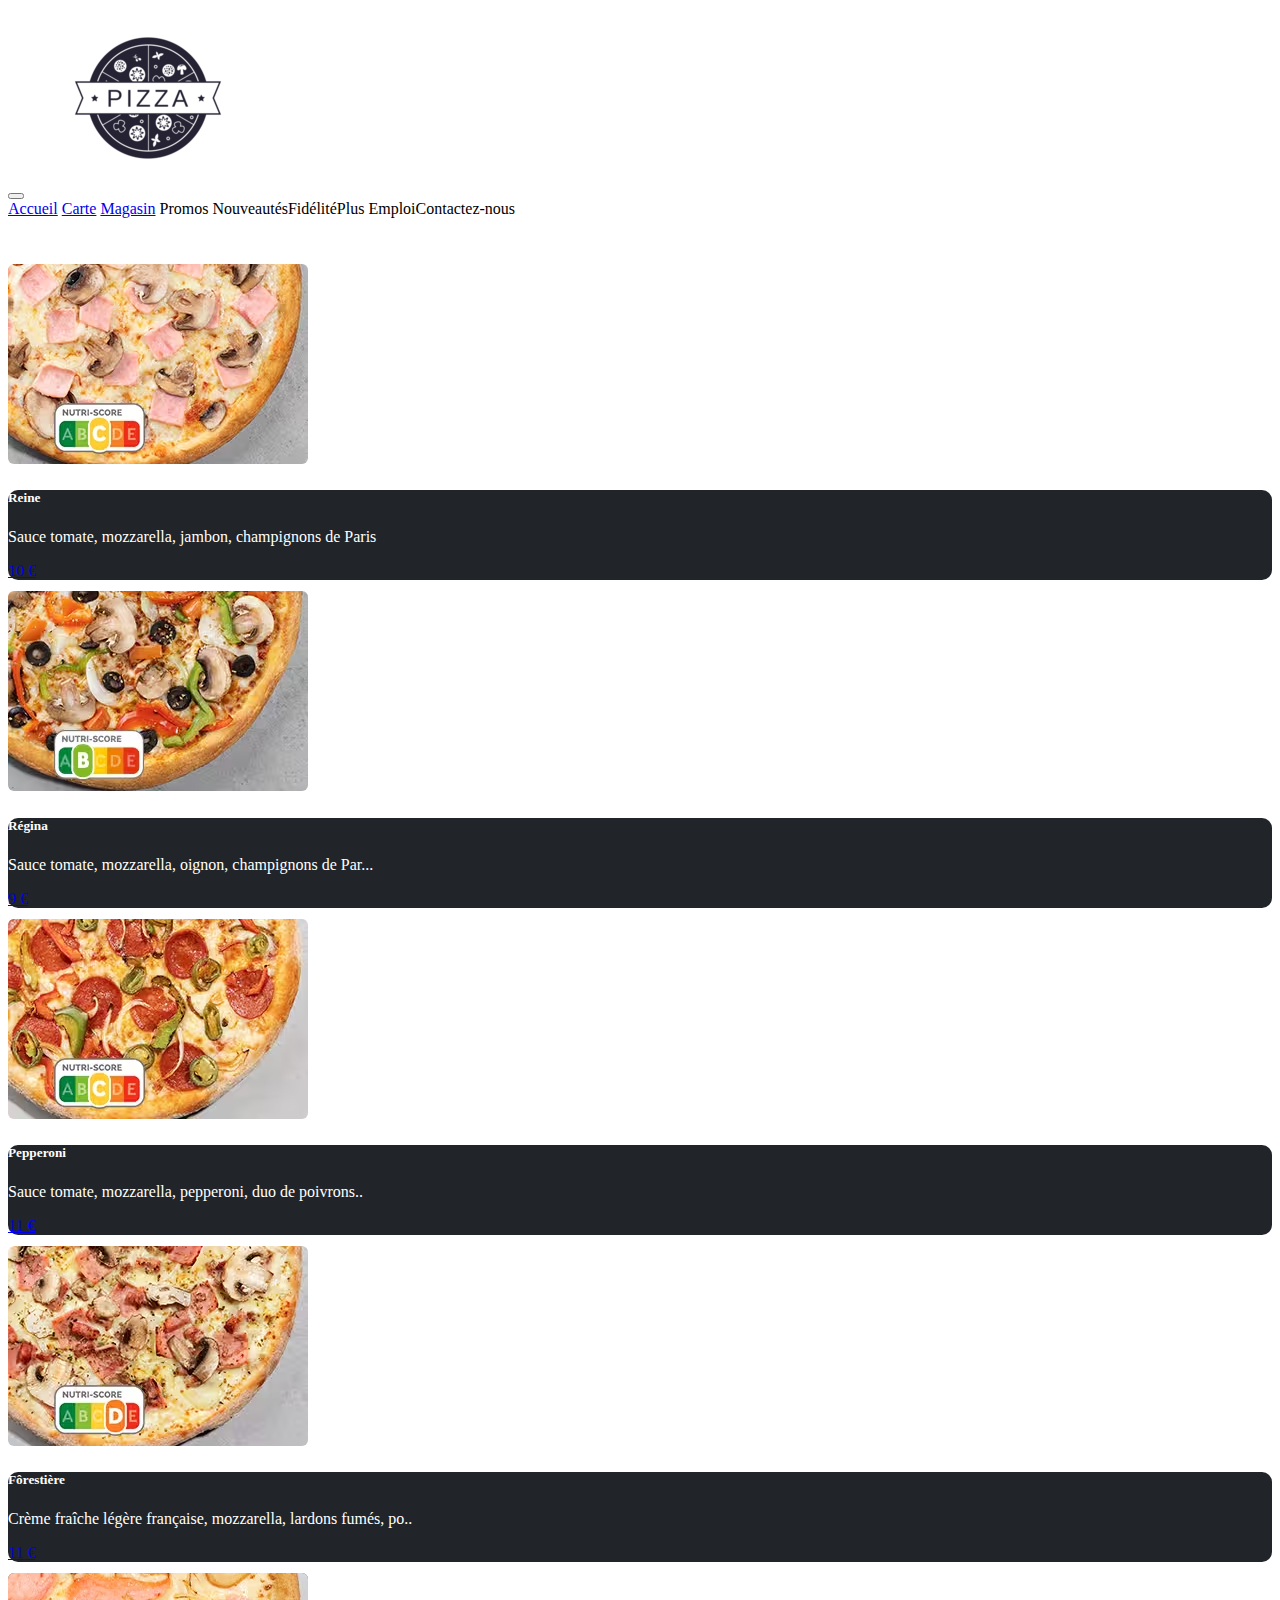
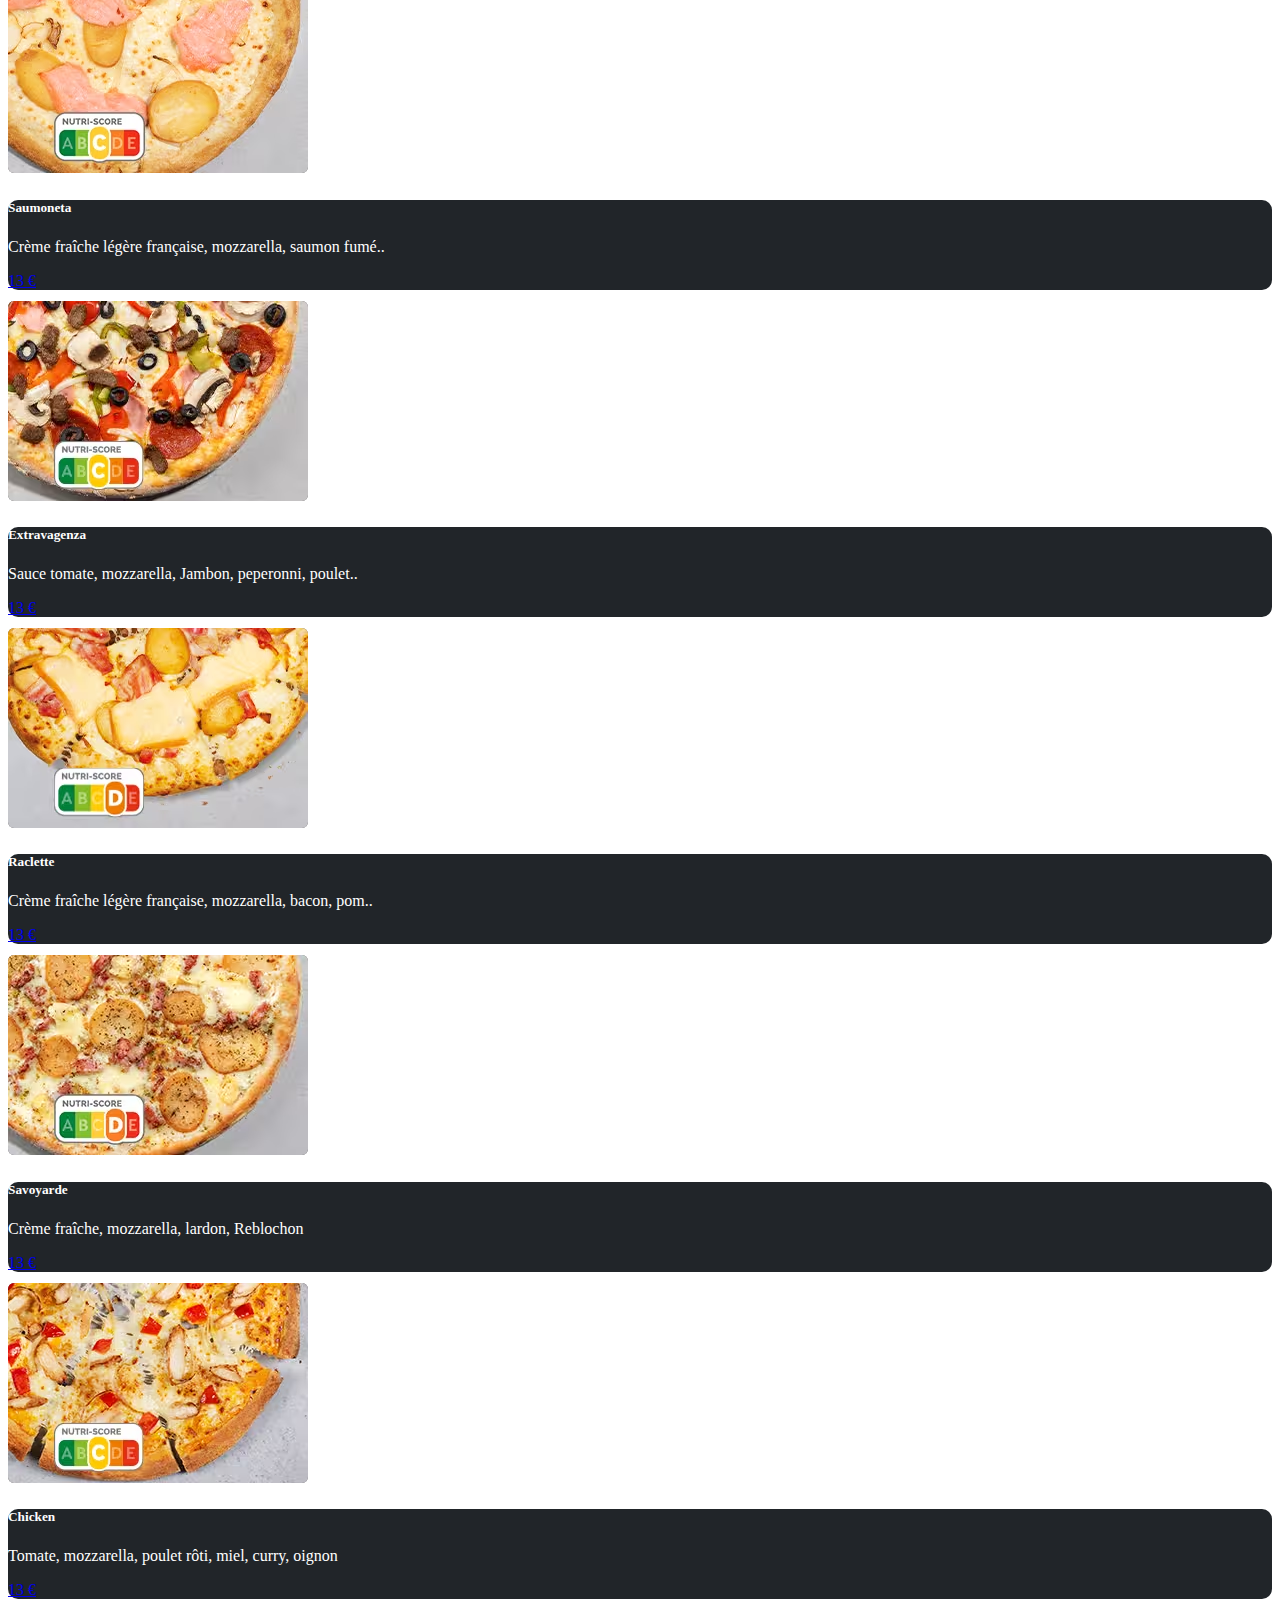
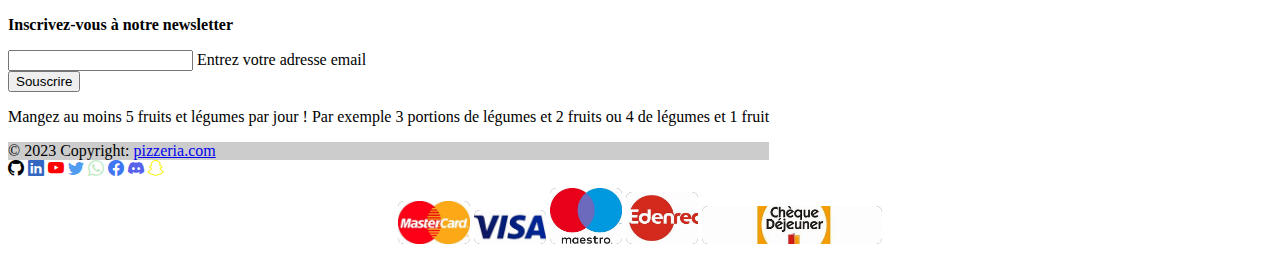
<file: index.html>
<!DOCTYPE html>
<html lang="fr">

<head>
    <meta charset="UTF-8">
    <meta http-equiv="X-UA-Compatible" content="IE=edge">
    <meta name="viewport" content="width=device-width, initial-scale=1.0">
    <link href="https://cdn.jsdelivr.net/npm/bootstrap@5.3.0-alpha3/dist/css/bootstrap.min.css" rel="stylesheet"
        integrity="sha384-KK94CHFLLe+nY2dmCWGMq91rCGa5gtU4mk92HdvYe+M/SXH301p5ILy+dN9+nJOZ" crossorigin="anonymous">
        <link rel="stylesheet" href="https://cdn.jsdelivr.net/npm/bootstrap-icons@1.10.4/font/bootstrap-icons.css">
    <link rel="stylesheet" href="assets/css/style.css">
    <link rel="shortcut icon" href="assets/img/logo.ico" type="image/x-icon">
    <title>Document</title>
</head>

<body>
    <header class="text-center">
        <img src="assets/img/logo.png" alt="logop">
    </header>
    <nav class="navbar navbar-expand-lg bg-dark" data-bs-theme="dark">
        <div class="container-fluid">

            <button class="navbar-toggler" type="button" data-bs-toggle="collapse" data-bs-target="#navbarNavAltMarkup"
                aria-controls="navbarNavAltMarkup" aria-expanded="false" aria-label="Toggle navigation">
                <span class="navbar-toggler-icon"></span>
            </button>
            <div class="collapse navbar-collapse" id="navbarNavAltMarkup">
                <div class="navbar-nav">
                    <a class="nav-link active" aria-current="page" href="#">Accueil</a>
                    <a class="nav-link" href="#">Carte</a>
                    <a class="nav-link" href="#">Magasin</a>
                    <a class="nav-link">Promos</a>
                    <a class="nav-link">Nouveautés</a><a class="nav-link">Fidélité</a><a class="nav-link">Plus</a>
                    <a class="nav-link">Emploi</a><a class="nav-link">Contactez-nous</a><br><br>

                </div>
            </div>
            <i class="bi bi-basket" style="color: #fff;"></i>
        </div>
        
    </nav>


    <div class="container">
        <div class="row justify-content-center grid gap-3">
            <div class="card col-lg-3 col-sm-10 border-light">
                <img src="assets/img/reine.avif" class="card-img-top" alt="photo reine">
                <div class="card-body text-center">
                    <h5 class="card-title">Reine</h5>
                    <p class="card-text">Sauce tomate, mozzarella, jambon, champignons de Paris</p>
                    <a href="#" class="btn btn-light">10 €</a>
                </div>
            </div>
            <div class="card col-lg-3 col-sm-10 border-light">
                <img src="assets/img/vegetarien.avif" class="card-img-top" alt="photo regina">
                <div class="card-body text-center">
                    <h5 class="card-title">Régina</h5>
                    <p class="card-text">Sauce tomate, mozzarella, oignon, champignons de Par...</p>
                    <a href="#" class="btn btn-light">9 €</a>
                </div>
            </div>
            <div class="card col-lg-3 col-sm-10 border-light">
                <img src="assets/img/pepperoni.avif" class="card-img-top" alt="photo chorizo">
                <div class="card-body text-center">
                    <h5 class="card-title">Pepperoni</h5>
                    <p class="card-text">Sauce tomate, mozzarella, pepperoni, duo de poivrons..</p>
                    <a href="#" class="btn btn-light">11 €</a>
                </div>
            </div>
        </div>
        <div class="row justify-content-center grid gap-3">
            <div class="card col-lg-3 col-sm-10 border-light">
                <img src="assets/img/forestiere.avif" class="card-img-top" alt="photo forestiere">
                <div class="card-body text-center">
                    <h5 class="card-title">Fôrestière</h5>
                    <p class="card-text">Crème fraîche légère française, mozzarella, lardons fumés, po..</p>
                    <a href="#" class="btn btn-light">11 €</a>
                </div>
            </div>
            <div class="card col-lg-3 col-sm-10 border-light">
                <img src="assets/img/saumon.avif" class="card-img-top" alt="photo saumon">
                <div class="card-body text-center">
                    <h5 class="card-title">Saumoneta</h5>
                    <p class="card-text">Crème fraîche légère française, mozzarella, saumon fumé..</p>
                    <a href="#" class="btn btn-light">13 €</a>
                </div>
            </div>
            <div class="card col-lg-3 col-sm-10 border-light">
                <img src="assets/img/extrava.avif" class="card-img-top" alt="photo extravagenz">
                <div class="card-body text-center">
                    <h5 class="card-title">Extravagenza</h5>
                    <p class="card-text">Sauce tomate, mozzarella, Jambon, peperonni, poulet..</p>
                    <a href="#" class="btn btn-light">13 €</a>
                </div>
            </div>
        </div>
        <div class="row justify-content-center grid gap-3">
            <div class="card col-lg-3 col-sm-10 border-light">
                <img src="assets/img/raclette.avif" class="card-img-top" alt="photo raclette">
                <div class="card-body text-center">
                    <h5 class="card-title">Raclette</h5>
                    <p class="card-text">Crème fraîche légère française, mozzarella, bacon, pom..</p>
                    <a href="#" class="btn btn-light">13 €</a>
                </div>
            </div>
            <div class="card col-lg-3 col-sm-10 border-light">
                <img src="assets/img/savoyarde.avif" class="card-img-top" alt="photo savoyarde">
                <div class="card-body text-center">
                    <h5 class="card-title">Savoyarde</h5>
                    <p class="card-text">Crème fraîche, mozzarella, lardon, Reblochon</p>
                    <a href="#" class="btn btn-light">13 €</a>
                </div>
            </div>
            <div class="card col-lg-3 col-sm-10 border-light">
                <img src="assets/img/chicken.avif" class="card-img-top" alt="photo chicken">
                <div class="card-body text-center">
                    <h5 class="card-title">Chicken</h5>
                    <p class="card-text">Tomate, mozzarella, poulet rôti, miel, curry, oignon</p>
                    <a href="#" class="btn btn-light">13 €</a>
                </div>
            </div>

        </div>
       
    </div>
        <footer class="bg-dark text-center text-white">
            <!-- Grid container -->
            <div class="container p-4">
              <section class="">
                <form action="">    
                  <div class="row d-flex justify-content-center">  
                    <div class="col-auto">
                      <p class="pt-2">
                        <strong>Inscrivez-vous à notre newsletter</strong>
                      </p>
                    </div>
                    <div class="col-md-5 col-12">
                    
                      <div class="form-outline form-white mb-4">
                        <input type="email" id="form5Example21" class="form-control" />
                        <label class="form-label" for="form5Example21">Entrez votre adresse email</label>
                      </div>
                    </div>
                    <div class="col-auto">
                      
                      <button type="submit" class="btn btn-outline-light mb-4">
                        Souscrire
                      </button>
                    </div>
                    
                  </div>
                  
                </form>
              </section>
              
              <section class="mb-4">
                <p>
                    
                    Mangez au moins 5 fruits et légumes par jour ! Par exemple 3 portions de légumes et 2 fruits ou 4 de légumes et 1 fruit
                </p>
              </section>
             
            <div class="text-center p-3" style="background-color: rgba(0, 0, 0, 0.2);">
              © 2023 Copyright:
              <a class="text-white" href="https://pizzeria.com">pizzeria.com</a>
            </div>
            <div>
                <section>
                    
                </section>
                <section>
                    <i class="bi bi-github"></i>
                    <i class="bi bi-linkedin" style="color: #3467C2"></i>
                    <i class="bi bi-youtube" style="color: red;"></i>
                    <i class="bi bi-twitter" style="color: #4F9CF0;"></i>
                    <i class="bi bi-whatsapp" style="color: #C2EBC6;"></i>
                    <i class="bi bi-facebook" style="color: #3F77F3;"></i>
                    <i class="bi bi-discord" style="color: #5662EA;"></i> 
                    <i class="bi bi-snapchat" style="color: #F5F400;"></i>
                </section>
            </div>
            
          </footer>
          <section style="text-align: center;">
            <img src="assets/img/masterc.jfif" style="width: 8vh" alt="">
            <img src="assets/img/visa.jfif" style="width: 8vh" alt="">
            <img src="assets/img/maestro.jfif" style="width: 8vh" alt="">
            <img src="assets/img/edenred.jfif"  style="width: 8vh" alt="">
            <img src="assets/img/cdejeuner.jfif" style="width: 20vh" alt="">
          </section>
          
          

    <script src="https://cdn.jsdelivr.net/npm/bootstrap@5.3.0-alpha3/dist/js/bootstrap.bundle.min.js"
        integrity="sha384-ENjdO4Dr2bkBIFxQpeoTz1HIcje39Wm4jDKdf19U8gI4ddQ3GYNS7NTKfAdVQSZe"
        crossorigin="anonymous"></script>





</body>

</html>
</file>
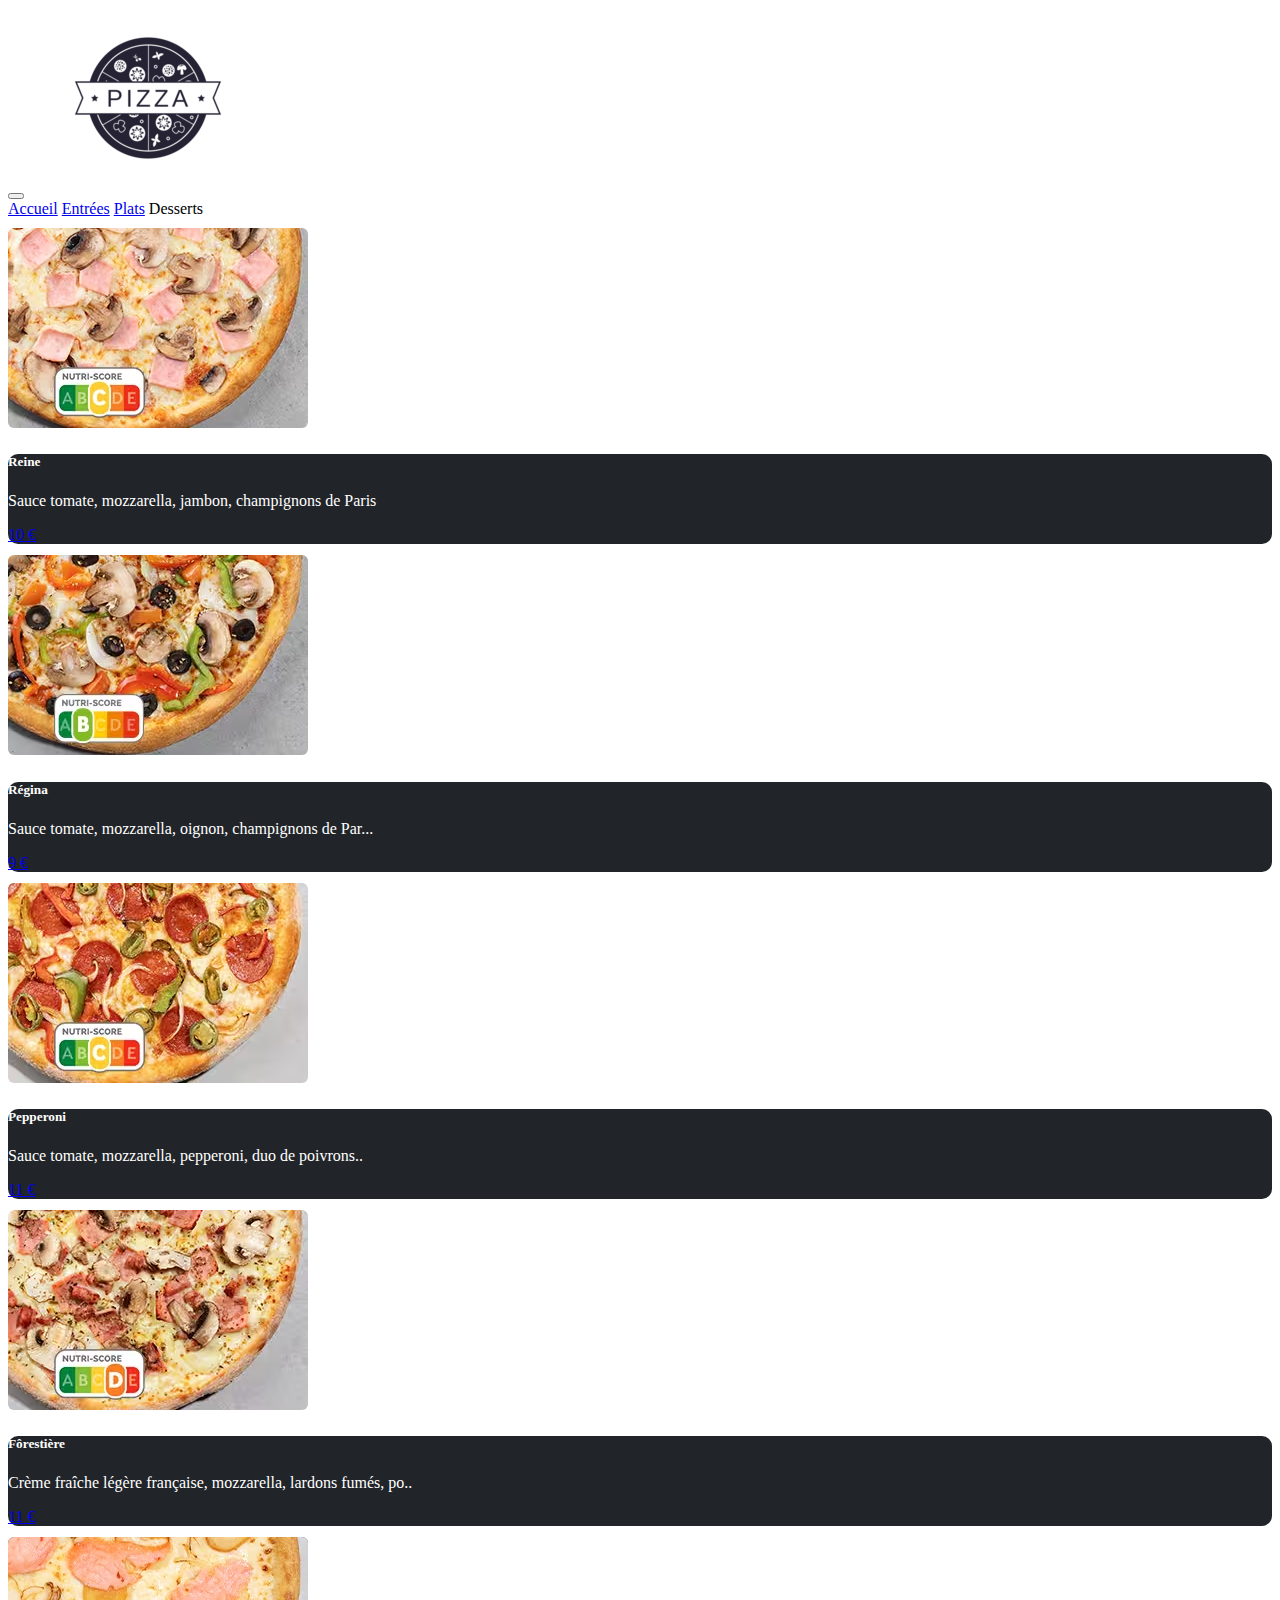
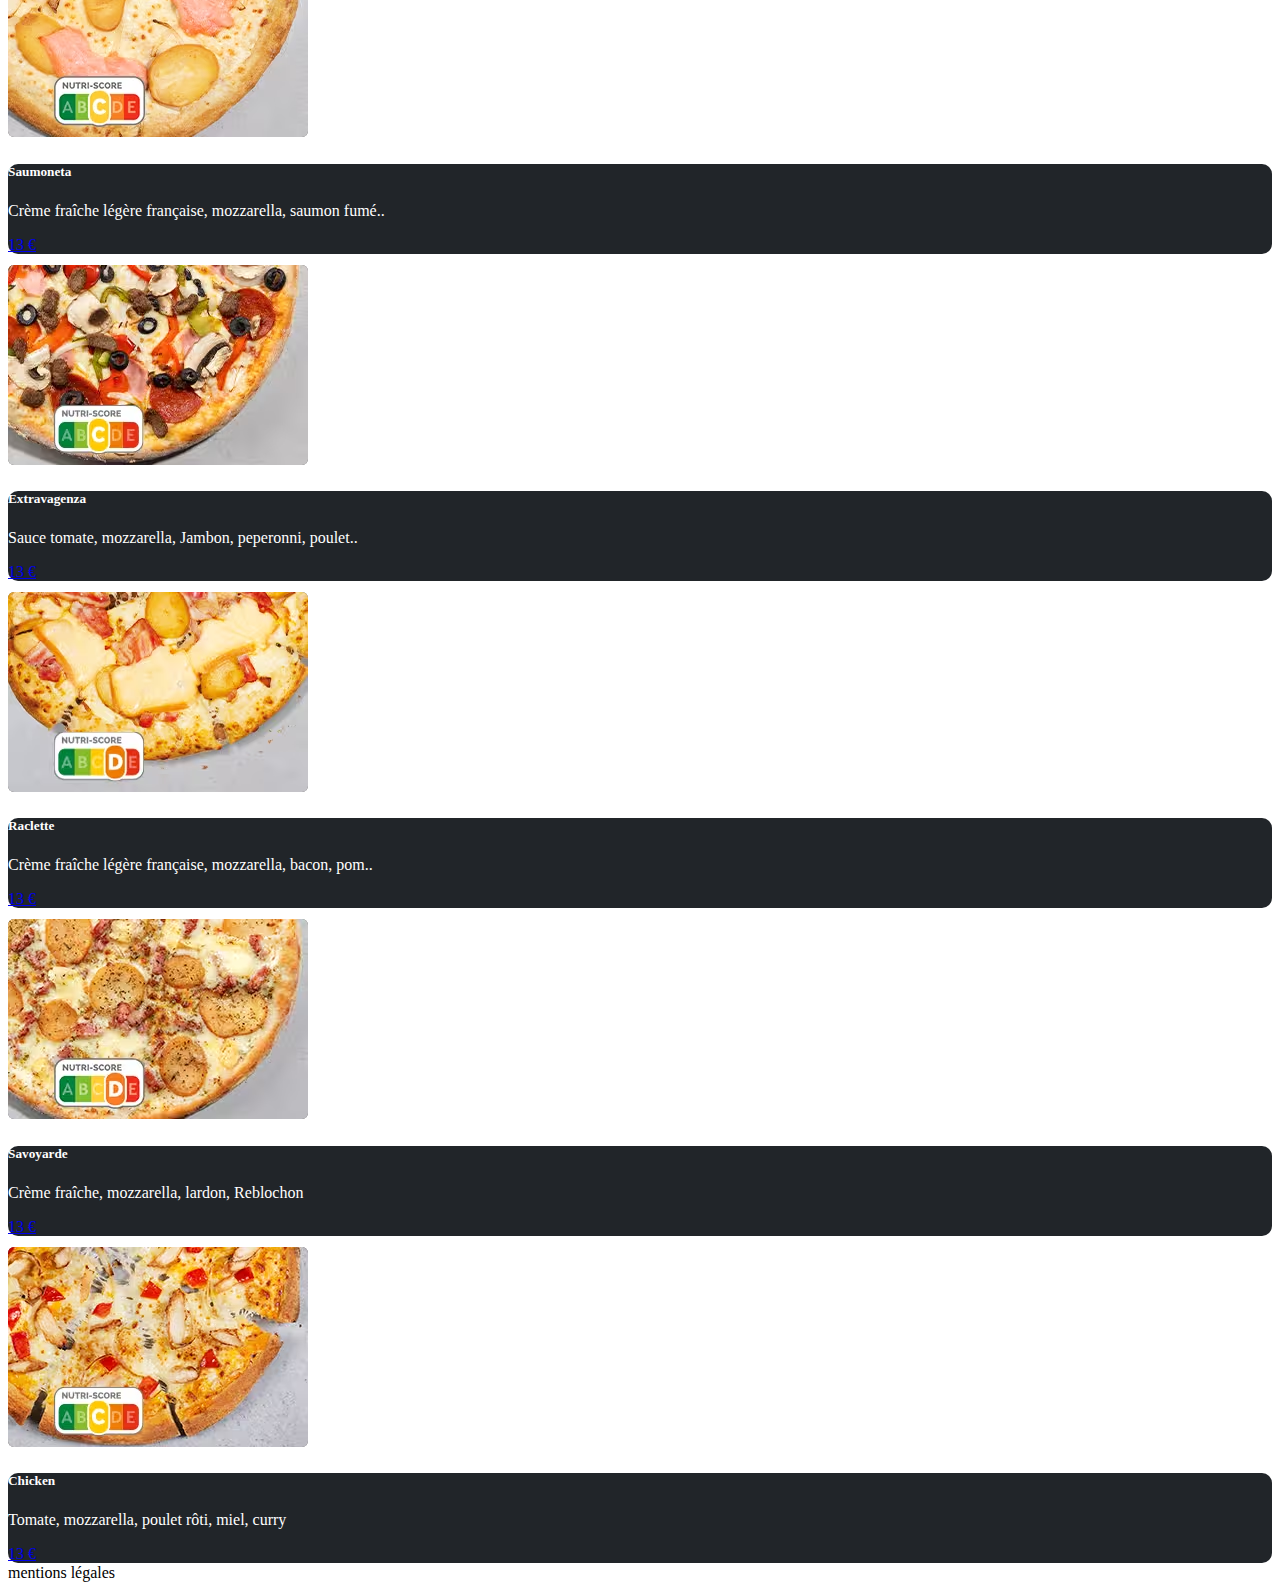
<file: assets/index.html>
<!DOCTYPE html>
<html lang="fr">

<head>
    <meta charset="UTF-8">
    <meta http-equiv="X-UA-Compatible" content="IE=edge">
    <meta name="viewport" content="width=device-width, initial-scale=1.0">
    <link href="https://cdn.jsdelivr.net/npm/bootstrap@5.3.0-alpha3/dist/css/bootstrap.min.css" rel="stylesheet"
        integrity="sha384-KK94CHFLLe+nY2dmCWGMq91rCGa5gtU4mk92HdvYe+M/SXH301p5ILy+dN9+nJOZ" crossorigin="anonymous">
    <link rel="stylesheet" href="css/style.css">
    <link rel="shortcut icon" href="/assets/img/logo.ico" type="image/x-icon">
    <title>Document</title>
</head>

<body>
    <header class="text-center">
        <img src="/assets/img/logo.png" alt="logop">
    </header>
    <nav class="navbar navbar-expand-lg bg-dark" data-bs-theme="dark">
        <div class="container-fluid">

            <button class="navbar-toggler" type="button" data-bs-toggle="collapse" data-bs-target="#navbarNavAltMarkup"
                aria-controls="navbarNavAltMarkup" aria-expanded="false" aria-label="Toggle navigation">
                <span class="navbar-toggler-icon"></span>
            </button>
            <div class="collapse navbar-collapse" id="navbarNavAltMarkup">
                <div class="navbar-nav">
                    <a class="nav-link active" aria-current="page" href="#">Accueil</a>
                    <a class="nav-link" href="#">Entrées</a>
                    <a class="nav-link" href="#">Plats</a>
                    <a class="nav-link">Desserts</a>
                </div>
            </div>
        </div>
    </nav>


    <div class="container">
        <div class="row justify-content-center grid gap-3">
            <div class="card col-lg-3 col-sm-10 border-light">
                <img src="/assets/img/reine.avif" class="card-img-top" alt="photo reine">
                <div class="card-body text-center">
                    <h5 class="card-title">Reine</h5>
                    <p class="card-text">Sauce tomate, mozzarella, jambon, champignons de Paris</p>
                    <a href="#" class="btn btn-light">10 €</a>
                </div>
            </div>
            <div class="card col-lg-3 col-sm-10 border-light">
                <img src="/assets/img/vegetarien.avif" class="card-img-top" alt="photo regina">
                <div class="card-body text-center">
                    <h5 class="card-title">Régina</h5>
                    <p class="card-text">Sauce tomate, mozzarella, oignon, champignons de Par...</p>
                    <a href="#" class="btn btn-light">9 €</a>
                </div>
            </div>
            <div class="card col-lg-3 col-sm-10 border-light">
                <img src="/assets/img/pepperoni.avif" class="card-img-top" alt="photo chorizo">
                <div class="card-body text-center">
                    <h5 class="card-title">Pepperoni</h5>
                    <p class="card-text">Sauce tomate, mozzarella, pepperoni, duo de poivrons..</p>
                    <a href="#" class="btn btn-light">11 €</a>
                </div>
            </div>
        </div>
        <div class="row justify-content-center grid gap-3">
            <div class="card col-lg-3 col-sm-10 border-light">
                <img src="/assets/img/forestiere.avif" class="card-img-top" alt="photo forestiere">
                <div class="card-body text-center">
                    <h5 class="card-title">Fôrestière</h5>
                    <p class="card-text">Crème fraîche légère française, mozzarella, lardons fumés, po..</p>
                    <a href="#" class="btn btn-light">11 €</a>
                </div>
            </div>
            <div class="card col-lg-3 col-sm-10 border-light">
                <img src="/assets/img/saumon.avif" class="card-img-top" alt="photo saumon">
                <div class="card-body text-center">
                    <h5 class="card-title">Saumoneta</h5>
                    <p class="card-text">Crème fraîche légère française, mozzarella, saumon fumé..</p>
                    <a href="#" class="btn btn-light">13 €</a>
                </div>
            </div>
            <div class="card col-lg-3 col-sm-10 border-light">
                <img src="/assets/img/extrava.avif" class="card-img-top" alt="photo extravagenz">
                <div class="card-body text-center">
                    <h5 class="card-title">Extravagenza</h5>
                    <p class="card-text">Sauce tomate, mozzarella, Jambon, peperonni, poulet..</p>
                    <a href="#" class="btn btn-light">13 €</a>
                </div>
            </div>
        </div>
        <div class="row justify-content-center grid gap-3">
            <div class="card col-lg-3 col-sm-10 border-light">
                <img src="/assets/img/raclette.avif" class="card-img-top" alt="photo raclette">
                <div class="card-body text-center">
                    <h5 class="card-title">Raclette</h5>
                    <p class="card-text">Crème fraîche légère française, mozzarella, bacon, pom..</p>
                    <a href="#" class="btn btn-light">13 €</a>
                </div>
            </div>
            <div class="card col-lg-3 col-sm-10 border-light">
                <img src="/assets/img/savoyarde.avif" class="card-img-top" alt="photo savoyarde">
                <div class="card-body text-center">
                    <h5 class="card-title">Savoyarde</h5>
                    <p class="card-text">Crème fraîche, mozzarella, lardon, Reblochon</p>
                    <a href="#" class="btn btn-light">13 €</a>
                </div>
            </div>
            <div class="card col-lg-3 col-sm-10 border-light">
                <img src="/assets/img/chicken.avif" class="card-img-top" alt="photo chicken">
                <div class="card-body text-center">
                    <h5 class="card-title">Chicken</h5>
                    <p class="card-text">Tomate, mozzarella, poulet rôti, miel, curry</p>
                    <a href="#" class="btn btn-light">13 €</a>
                </div>
            </div>

        </div>
    </div>
        
        <footer>
            mentions légales
        </footer>

    <script src="https://cdn.jsdelivr.net/npm/bootstrap@5.3.0-alpha3/dist/js/bootstrap.bundle.min.js"
        integrity="sha384-ENjdO4Dr2bkBIFxQpeoTz1HIcje39Wm4jDKdf19U8gI4ddQ3GYNS7NTKfAdVQSZe"
        crossorigin="anonymous"></script>
        



    
</body>

</html>
</file>
<file: assets/css/style.css>
img {
    margin-top: 10px;
    background-color: #5c5959;
    border-radius: 6px;
}

footer {
    display: flex;
    width: 100%;
}
.card-body {
    background-color: #212529;
    margin-top: 3px;
    margin-bottom: 1px;
    border-radius: 10px;
    width: 100%;
    color: white;
    
}
.btn .btn-primary a {
    background-color: white;
}
</file>
